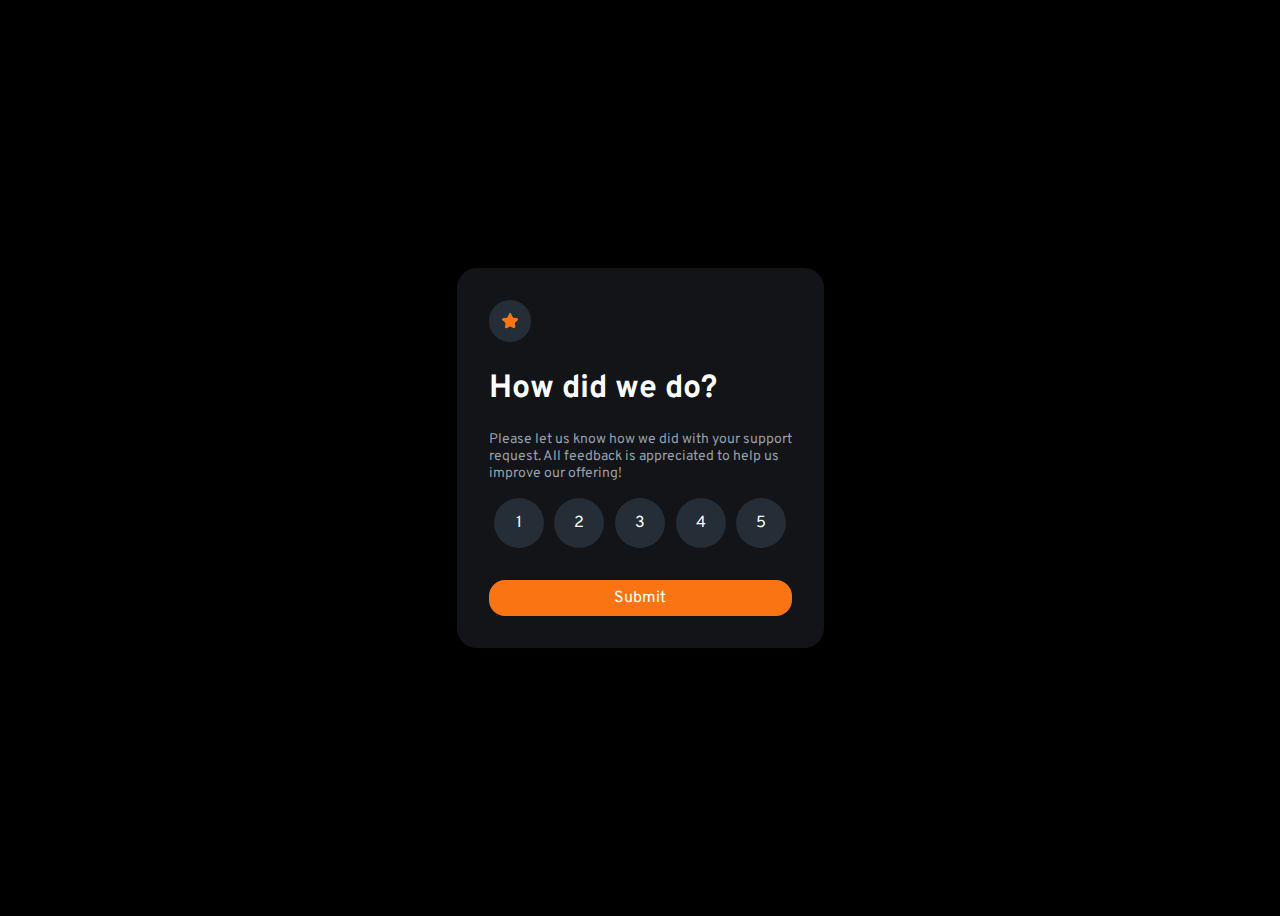
<file: index.html>
<!DOCTYPE html>
<html lang="en">

<head>
    <meta charset="UTF-8">
    <meta http-equiv="X-UA-Compatible" content="IE=edge">
    <meta name="viewport" content="width=device-width, initial-scale=1.0">
    <title>Interactive Rating</title>

    <link rel="stylesheet" href="style.css">
</head>

<body>
    <section>
        <div class="card">
            <div class="card-body">

                <svg class="star" width="17" height="16" xmlns="http://www.w3.org/2000/svg">
                    <path
                        d="m9.067.43 1.99 4.031c.112.228.33.386.58.422l4.45.647a.772.772 0 0 1 .427 1.316l-3.22 3.138a.773.773 0 0 0-.222.683l.76 4.431a.772.772 0 0 1-1.12.813l-3.98-2.092a.773.773 0 0 0-.718 0l-3.98 2.092a.772.772 0 0 1-1.119-.813l.76-4.431a.77.77 0 0 0-.222-.683L.233 6.846A.772.772 0 0 1 .661 5.53l4.449-.647a.772.772 0 0 0 .58-.422L7.68.43a.774.774 0 0 1 1.387 0Z"
                        fill="#FC7614" /></svg>

                <div class="text">
                    <h1> How did we do?</h1>
                    <p>Please let us know how we did with your support <br> request. All feedback is appreciated
                        to help us <br> improve our offering!</p>
                </div>

                <div class="number">
                    <span>1</span>
                    <span>2</span>
                    <span>3</span>
                    <span>4</span>
                    <span>5</span>
                </div>

                <div class="btn">
                    Submit
                </div>
            </div>
        </div>
    </section>
</body>

</html>
</file>
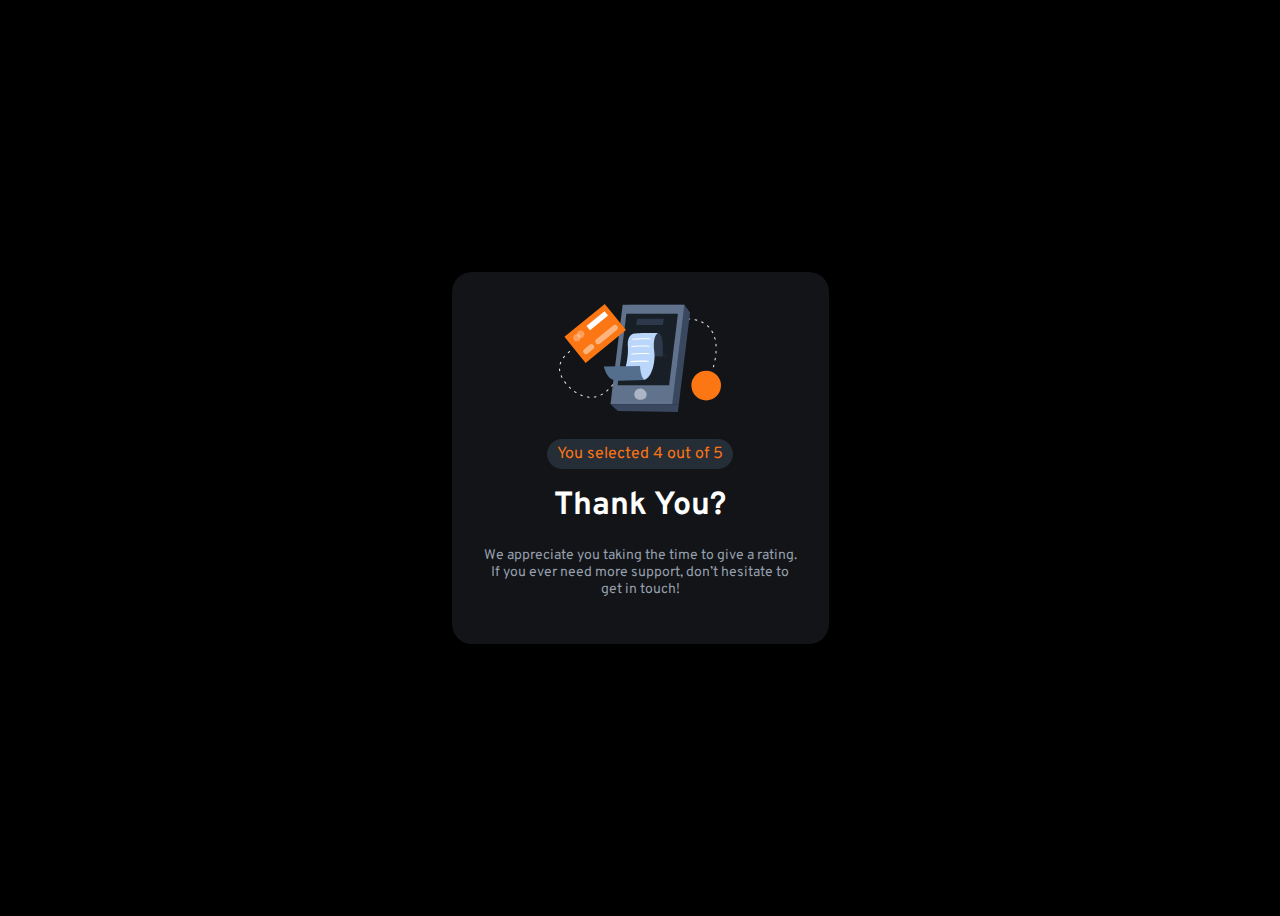
<file: thankyou-state.html>
<!DOCTYPE html>
<html lang="en">

<head>
    <meta charset="UTF-8">
    <meta http-equiv="X-UA-Compatible" content="IE=edge">
    <meta name="viewport" content="width=device-width, initial-scale=1.0">
    <title>Interactive Rating</title>

    <link rel="stylesheet" href="style.css">
</head>

<body>
    <section>
        <div class="card">
            <div class="card-body content">
                <svg class="thank" width="162" height="108" xmlns="http://www.w3.org/2000/svg">
                    <g fill="none">
                        <path
                            d="M30 93.744h-.044a23.456 23.456 0 0 1-1.61-.189.543.543 0 0 1 .155-1.076c.52.076 1.04.135 1.563.178a.538.538 0 0 1-.043 1.076l-.022.01Zm5.37-.205a.538.538 0 0 1-.08-1.076 19.51 19.51 0 0 0 1.54-.306.536.536 0 0 1 .645.403.538.538 0 0 1-.397.646c-.537.129-1.074.236-1.611.323l-.097.01Zm-12.137-1.312a.536.536 0 0 1-.183-.033 24.346 24.346 0 0 1-1.525-.608.539.539 0 0 1 .424-.99c.483.21.983.404 1.472.587a.538.538 0 0 1-.188 1.044Zm18.759-.829a.538.538 0 0 1-.242-1.022c.467-.226.934-.479 1.39-.742a.536.536 0 1 1 .538.93c-.478.275-.967.538-1.45.78a.536.536 0 0 1-.258.054h.022Zm-24.994-2.292a.536.536 0 0 1-.29-.08c-.457-.29-.913-.597-1.36-.91a.536.536 0 1 1 .612-.882c.436.307.876.597 1.322.883a.538.538 0 0 1-.284.99Zm30.772-1.544a.537.537 0 0 1-.408-.193.539.539 0 0 1 .06-.759l.117-.124c.355-.306.715-.624 1.074-.957a.537.537 0 1 1 .73.79c-.375.345-.74.673-1.106.985l-.123.102a.537.537 0 0 1-.344.156Zm-36.326-2.69a.537.537 0 0 1-.36-.14c-.402-.37-.8-.747-1.18-1.124a.539.539 0 0 1 .751-.769c.376.371.763.737 1.155 1.076a.538.538 0 0 1 .032.764.537.537 0 0 1-.398.194Zm41.305-2.21a.537.537 0 0 1-.398-.899c.355-.393.715-.79 1.074-1.2a.537.537 0 1 1 .806.71c-.365.415-.725.818-1.074 1.21a.537.537 0 0 1-.408.152v.026ZM6.724 79.723a.537.537 0 0 1-.424-.204 41.79 41.79 0 0 1-.989-1.308.539.539 0 0 1 .124-.753.536.536 0 0 1 .746.124c.312.425.629.85.962 1.27a.539.539 0 0 1-.42.871Zm50.579-2.383a.539.539 0 0 1-.419-.877c.338-.414.677-.828 1.015-1.253a.537.537 0 1 1 .838.672l-1.02 1.259a.537.537 0 0 1-.414.199ZM2.9 73.887a.537.537 0 0 1-.473-.312c-.257-.5-.499-1-.714-1.485a.539.539 0 0 1 .685-.72c.133.052.24.154.298.285.21.462.44.946.687 1.425a.539.539 0 0 1-.483.786v.021Zm58.753-2.028a.537.537 0 0 1-.424-.866l.988-1.275a.537.537 0 1 1 .848.656l-.988 1.275a.537.537 0 0 1-.424.188v.022ZM.682 67.286a.537.537 0 0 1-.537-.462A17.06 17.06 0 0 1 0 65.16a.538.538 0 1 1 1.074 0c.018.519.063 1.036.134 1.55a.539.539 0 0 1-.462.607l-.064-.032Zm65.24-.973a.537.537 0 0 1-.43-.867l.984-1.28a.536.536 0 0 1 .853.65l-.993 1.265a.537.537 0 0 1-.414.21v.022Zm88.49-2.96a.724.724 0 0 1-.15 0 .537.537 0 0 1-.366-.666c.134-.474.28-.99.424-1.544a.538.538 0 0 1 .655-.388.537.537 0 0 1 .382.662c-.145.538-.29 1.076-.43 1.565a.537.537 0 0 1-.515.372Zm-84.247-2.592a.536.536 0 0 1-.424-.867l.983-1.28a.54.54 0 1 1 .854.662l-.989 1.275a.537.537 0 0 1-.413.183l-.01.027Zm-68.924-.382a.536.536 0 0 1-.156 0 .538.538 0 0 1-.355-.673 21.47 21.47 0 0 1 .537-1.565.537.537 0 1 1 .994.403c-.193.49-.37.985-.537 1.474a.537.537 0 0 1-.473.334l-.01.027Zm154.782-3.863a.311.311 0 0 1-.102 0 .538.538 0 0 1-.43-.624c.097-.538.188-1.044.28-1.582a.545.545 0 1 1 1.073.178c-.09.538-.182 1.076-.279 1.614a.537.537 0 0 1-.542.414ZM74.46 55.209a.537.537 0 0 1-.424-.872l1.004-1.27a.537.537 0 1 1 .838.673l-.999 1.264a.537.537 0 0 1-.408.205h-.01ZM4.436 54.165a.539.539 0 0 1-.43-.855c.323-.436.666-.872 1.02-1.297a.537.537 0 1 1 .822.694 22.92 22.92 0 0 0-.977 1.237.537.537 0 0 1-.435.221Zm74.408-4.417a.539.539 0 0 1-.414-.877l1.026-1.248a.537.537 0 1 1 .843.667l-1.02 1.243a.537.537 0 0 1-.435.215Zm78.124-.161h-.043a.538.538 0 0 1-.494-.576c.043-.538.075-1.076.107-1.614a.538.538 0 0 1 .564-.538c.295.018.52.27.505.565a54.253 54.253 0 0 1-.107 1.614.538.538 0 0 1-.532.549ZM9.28 49.13a.537.537 0 0 1-.338-.958c.8-.646 1.316-.99 1.337-1.006a.536.536 0 0 1 .59.898s-.499.334-1.25.942a.536.536 0 0 1-.35.124h.011Zm74.075-4.74a.537.537 0 0 1-.403-.888c.35-.408.704-.817 1.074-1.22a.537.537 0 1 1 .806.71c-.355.403-.71.806-1.074 1.215a.537.537 0 0 1-.414.183h.01Zm73.742-1.797a.537.537 0 0 1-.537-.505 54.325 54.325 0 0 0-.118-1.614.54.54 0 1 1 1.074-.097c.048.538.091 1.076.118 1.614 0 .285-.221.52-.505.538l-.032.064Zm-69.064-3.416a.537.537 0 0 1-.392-.904c.365-.398.735-.79 1.106-1.178a.536.536 0 0 1 .779.737l-1.074 1.173a.537.537 0 0 1-.44.172h.02Zm68.092-3.502a.537.537 0 0 1-.537-.409 22.668 22.668 0 0 0-.408-1.533.539.539 0 0 1 1.03-.307c.151.538.296 1.05.425 1.587a.539.539 0 0 1-.398.651l-.112.01Zm-63.221-1.512a.537.537 0 0 1-.376-.92l1.165-1.13a.537.537 0 1 1 .763.76c-.387.365-.768.741-1.155 1.118a.537.537 0 0 1-.419.172h.022Zm5.14-4.745a.537.537 0 0 1-.355-.941l1.235-1.076a.539.539 0 1 1 .693.828c-.408.34-.817.689-1.225 1.039a.537.537 0 0 1-.37.15h.021Zm55.197-.575c-.247-.468-.505-.931-.779-1.378a.537.537 0 1 1 .918-.554c.285.463.537.947.811 1.431a.539.539 0 0 1-.478.791.537.537 0 0 1-.472-.29ZM103.5 25.055a.539.539 0 0 1-.322-.974c.44-.322.88-.634 1.32-.946a.537.537 0 0 1 .845.394.54.54 0 0 1-.227.488l-1.3.93a.536.536 0 0 1-.338.108h.022Zm46.132-1.56a.537.537 0 0 1-.381-.161c-.359-.359-.74-.717-1.144-1.076a.536.536 0 1 1 .709-.807c.408.36.81.742 1.197 1.135a.539.539 0 0 1 0 .759.537.537 0 0 1-.403.15h.022Zm-40.279-2.28a.537.537 0 0 1-.274-1.001c.473-.275.946-.538 1.418-.797a.54.54 0 0 1 .81.474.542.542 0 0 1-.273.468c-.467.253-.929.538-1.39.785a.536.536 0 0 1-.344.07h.053Zm34.737-1.894a.504.504 0 0 1-.258-.07c-.451-.248-.924-.49-1.407-.716a.539.539 0 0 1 .462-.974c.499.237.988.49 1.46.748a.538.538 0 0 1-.257 1.012Zm-28.49-1.195a.537.537 0 0 1-.2-1.038c.505-.204 1.01-.398 1.52-.581a.537.537 0 0 1 .366 1.011c-.495.178-.989.366-1.483.57a.536.536 0 0 1-.247.038h.043Zm22.045-1.452a.777.777 0 0 1-.156 0c-.505-.15-1.02-.29-1.53-.41a.553.553 0 0 1 .252-1.075c.537.129 1.074.269 1.611.425a.542.542 0 0 1-.15 1.076l-.027-.016Zm-15.456-.597a.537.537 0 0 1-.118-1.066c.537-.107 1.074-.21 1.61-.29a.543.543 0 0 1 .59.735.544.544 0 0 1-.423.34c-.537.082-1.036.178-1.557.286a.365.365 0 0 1-.102-.005Zm8.555-.603h-.038a32.41 32.41 0 0 0-1.579-.06.538.538 0 0 1 0-1.075c.537 0 1.074.027 1.638.06a.538.538 0 0 1-.032 1.075h.01Z"
                            fill="#E6E6E6" />
                        <path fill="#39475F" d="M119.847 100.221H58.146L70.332.793h55.025l5.747 7.601z" />
                        <path fill="#61728D" d="M113.172 100.221H51.465L63.651.793h61.706z" />
                        <path fill="#181F27" d="M110.132 81.354H58.576l8.791-71.695h51.557z" />
                        <path fill="#1E252E" d="m92.743 50.055 14.897.177-.29 2.308-14.607-.252z" />
                        <path fill="#39475F" d="m51.465 100.221 7.422 6.864 60.037.915.923-7.779z" />
                        <path
                            d="M99.096 29.058s2.572.183 3.888 5.03c1.316 4.847.865 18.377.865 18.377l-11.096-.177s-5.537-20.137 6.343-23.23Z"
                            fill="#2D394B" />
                        <path fill="#FC7614" d="M5.42 32.843 45.778 0l21.18 26.119L26.603 58.96z" />
                        <path fill="#FFF" d="M27.49 21.931 45.56 7.226l3.497 4.313-18.07 14.706z" />
                        <path
                            d="m25.272 45.175 5.338-4.345a2.772 2.772 0 0 1 3.902.404 2.781 2.781 0 0 1-.404 3.91l-5.338 4.344a2.772 2.772 0 0 1-3.903-.404 2.781 2.781 0 0 1 .405-3.91ZM37.33 35.365l16.89-13.743a2.772 2.772 0 0 1 3.902.404 2.781 2.781 0 0 1-.405 3.909L40.83 39.679a2.772 2.772 0 0 1-3.903-.404 2.781 2.781 0 0 1 .405-3.91Z"
                            fill="#FFF" opacity=".46" />
                        <ellipse fill="#FFF" opacity=".3" cx="17.937" cy="33.636" rx="3.673" ry="3.68" />
                        <ellipse fill="#FFF" opacity=".3" cx="21.664" cy="30.284" rx="3.673" ry="3.68" />
                        <path
                            d="M99.096 29.058s-5.838 2.103-3.803 18.581c1.493 12.073-3.55 28.056-11.004 28.25-7.454.193-21.202-.463-21.202-.463s7.159-18.56 5.676-34.145a14.786 14.786 0 0 1 .763-6.456c.87-2.373 2.487-4.842 5.494-5.245 6.004-.818 24.076-.522 24.076-.522Z"
                            fill="#BAD6FA" />
                        <path
                            d="m58.957 76.63 26.342-.537s-4.017-3.992-4.27-14.154l-36.234.538a31.494 31.494 0 0 0 2.841 7.531 12.547 12.547 0 0 0 11.32 6.623Z"
                            fill="#546F8D" />
                        <path fill="#2D394B" d="m78.21 14.834-.918 6.041h26.621l.806-6.041z" />
                        <path
                            d="M85.54 86.19c-2.872-2.517-7.416-2.022-9.446 1.222a4.955 4.955 0 0 0-.8 2.647c0 3.98 2.744 6.59 8.227 5.492 4.184-.839 5.779-6.073 2.02-9.36Z"
                            fill="#FFF" opacity=".48" />
                        <ellipse fill="#FC7614" cx="147.188" cy="81.542" rx="14.812" ry="14.837" />
                        <path
                            d="M73.731 35.75a.537.537 0 0 1-.038-1.076c.113 0 11.343-.828 17.363-.29a.54.54 0 0 1-.096 1.076c-5.908-.538-17.079.274-17.186.285l-.043.005Zm-.891 7.279a.538.538 0 0 1-.038-1.076c.113 0 11.342-.828 17.363-.29a.54.54 0 0 1-.097 1.076c-5.907-.538-17.073.28-17.185.285l-.043.005Zm-.102 7.564a.538.538 0 0 1-.043-1.076c.112 0 11.347-.829 17.362-.29a.54.54 0 0 1-.096 1.075c-5.908-.538-17.073.28-17.186.286l-.037.005Zm-.715 7.564a.537.537 0 0 1-.037-1.076c.112 0 11.342-.829 17.362-.285a.54.54 0 0 1-.096 1.076c-5.908-.538-17.073.28-17.186.285h-.043Z"
                            fill="#FFF" />
                    </g>
                </svg>

                <span class="selected"> You selected 4 out of 5</span>

                <div class="text">
                    <h1> Thank You?</h1>
                    <p> We appreciate you taking the time to give a rating. <br> If you ever need more support,
                        don’t hesitate to <br> get in touch!</p>
                </div>

            </div>
        </div>
    </section>
</body>

</html>
</file>
<file: style.css>
@import url('https://fonts.googleapis.com/css2?family=Overpass:wght@400;700&display=swap');

body {
    background-color: hsl(0, 0%, 0%);
    font-family: 'Overpass', sans-serif;
}

h1 {
    color: hsl(0, 0%, 100%);
}

p {
    color: hsl(217, 12%, 63%);
    font-size: 14px;
}

section {
    display: flex;
    justify-content: center;
    align-items: center;
    height: 100vh;
}

.card {
    background-color: hsl(216, 12%, 8%);
    padding: 2em;
    border-radius: 20px;
}

.content {
    text-align: center;
}

.star {
    padding: 0.8em;
    background-color: hsl(213, 19%, 18%);
    border-radius: 50%;
}

.number {
    display: flex;
    justify-content: space-between;
    align-items: center;
    text-align: center;
    margin: 1em 0;
}


.number>span {
    display: flex;
    justify-content: center;
    align-items: center;
    margin: auto;
    background-color: hsl(213, 19%, 18%);
    /* padding: 0.5em; */
    width: 50px;
    height: 50px;
    border-radius: 50%;
    color: white;
    cursor: pointer;
}

.number>span:hover {
    background-color: #fff;
    color: hsl(25, 97%, 53%);
}

.btn {
    margin-top: 2em;
    padding: 0.5em;
    text-align: center;
    background-color: hsl(25, 97%, 53%);
    border-radius: 1em;
    color: white;
    cursor: pointer;
}

.btn:hover {
    background-color: #fff;
    color: hsl(25, 97%, 53%);
}

.thank {
    display: block;
    margin: auto;
    margin-bottom: 2em;
}

.selected {
    /* display: inline; */
    background-color: hsl(213, 19%, 18%);
    color: hsl(25, 97%, 53%);
    padding: 5px 10px;
    border-radius: 20px;
}
</file>
